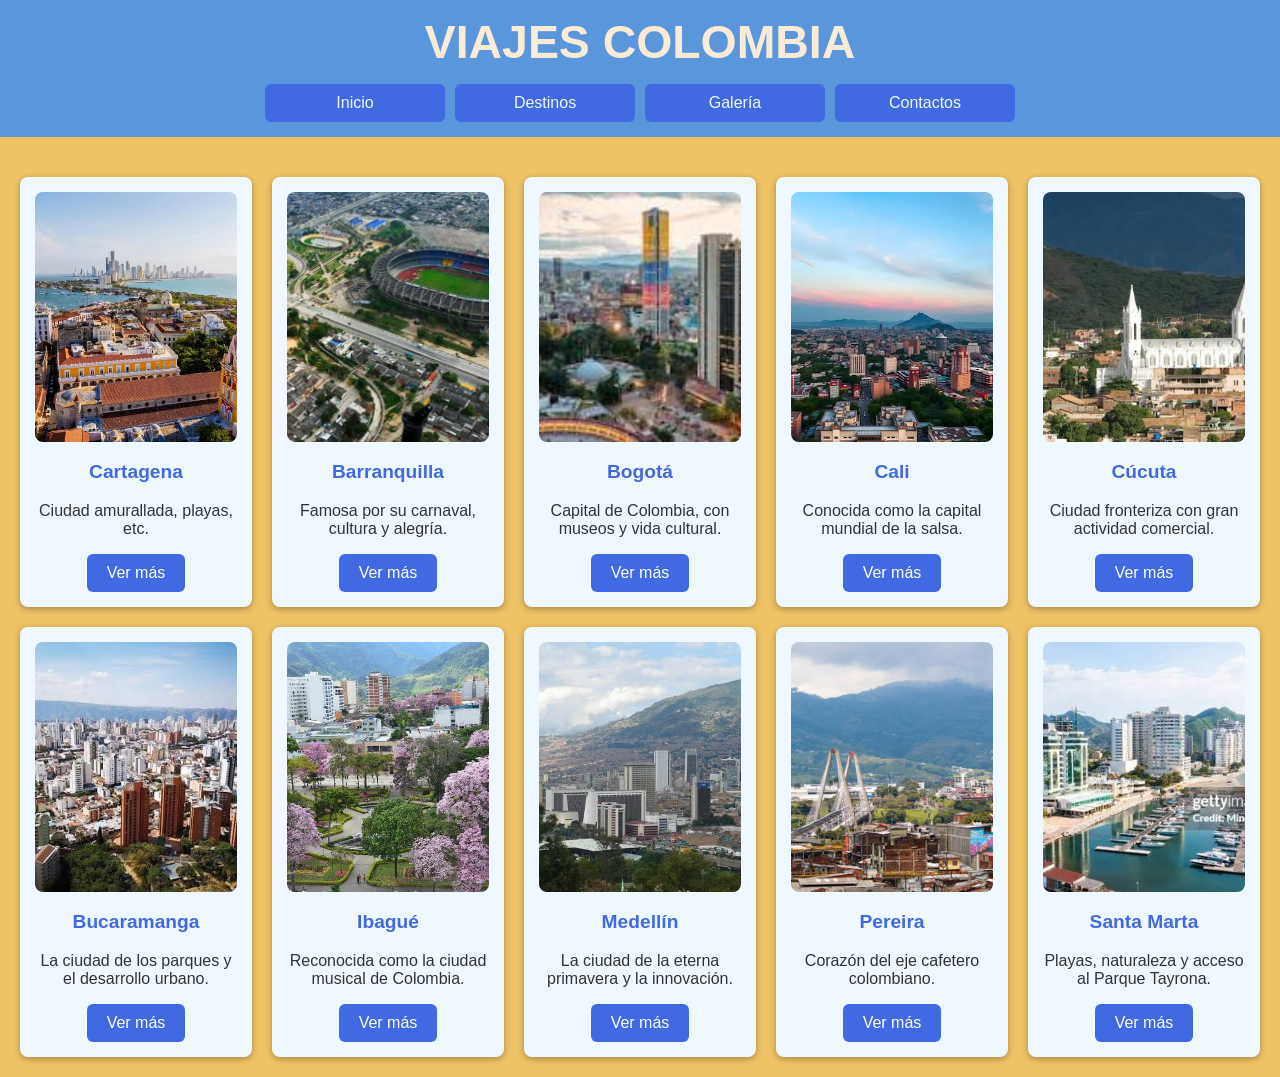
<file: viaja-colombia/viajes.html>
<!DOCTYPE html>
<html lang="es">
<head>
    <meta charset="UTF-8">
    <meta name="viewport" content="width=device-width, initial-scale=1.0">
    <title>Viajes Colombia</title>
    <link rel="stylesheet" href="viajes.css">
</head>
<body>

    <header class="encabezado">
        <h1>VIAJES COLOMBIA</h1>

        <nav class="menu">
            <a href="#inicio">Inicio</a>
            <a href="#destinos">Destinos</a>
            <a href="#">Galería</a>
            <a href="#">Contactos</a>
        </nav>
    </header>

    <main class="contenido">

        <section class="destino">
            <img class="imagen" src="img/cartagena.jpg" alt="cartagena">
            <h3>Cartagena</h3>
            <p>Ciudad amurallada, playas, etc.</p>
            <button class="boton">Ver más</button>
        </section>

        <section class="destino">
            <img class="imagen" src="img/barranquilla.jpg" alt="barranquilla">
            <h3>Barranquilla</h3>
            <p>Famosa por su carnaval, cultura y alegría.</p>
            <button class="boton">Ver más</button>
        </section>

        <section class="destino">
            <img class="imagen" src="img/bogota.jpg" alt="bogota">
            <h3>Bogotá</h3>
            <p>Capital de Colombia, con museos y vida cultural.</p>
            <button class="boton">Ver más</button>
        </section>

        <section class="destino">
            <img class="imagen" src="img/cali.jpg" alt="cali">
            <h3>Cali</h3>
            <p>Conocida como la capital mundial de la salsa.</p>
            <button class="boton">Ver más</button>
        </section>

        <section class="destino">
            <img class="imagen" src="img/cucuta.jpg" alt="cucuta">
            <h3>Cúcuta</h3>
            <p>Ciudad fronteriza con gran actividad comercial.</p>
            <button class="boton">Ver más</button>
        </section>

        <section class="destino">
            <img class="imagen" src="img/bucaramanga.jpg" alt="bucaramanga">
            <h3>Bucaramanga</h3>
            <p>La ciudad de los parques y el desarrollo urbano.</p>
            <button class="boton">Ver más</button>
        </section>

        <section class="destino">
            <img class="imagen" src="img/ibague.jpg" alt="ibague">
            <h3>Ibagué</h3>
            <p>Reconocida como la ciudad musical de Colombia.</p>
            <button class="boton">Ver más</button>
        </section>

        <section class="destino">
            <img class="imagen" src="img/medellin.jpg" alt="medellin">
            <h3>Medellín</h3>
            <p>La ciudad de la eterna primavera y la innovación.</p>
            <button class="boton">Ver más</button>
        </section>

        <section class="destino">
            <img class="imagen" src="img/pereira.jpg" alt="pereira">
            <h3>Pereira</h3>
            <p>Corazón del eje cafetero colombiano.</p>
            <button class="boton">Ver más</button>
        </section>

        <section class="destino">
            <img class="imagen" src="img/santa marta.jpg" alt="santa marta">
            <h3>Santa Marta</h3>
            <p>Playas, naturaleza y acceso al Parque Tayrona.</p>
            <button class="boton">Ver más</button>
        </section>

    </main>

</body>
</html>
</file>
<file: viaja-colombia/viajes.css>
body{
    font-family: 'Franklin Gothic Medium', 'Arial Narrow', Arial, sans-serif;
    margin: 0;
    padding: 0;
    background-color:  rgb(238, 194, 101);
}

.encabezado{
    background-color: rgb(90, 150, 219);
    color: antiquewhite;
    padding: 15px;
    text-align: center;
    margin-bottom: 20px;
}

.encabezado h1{
    font-size: 2.5rem;
    margin: 0 0 15px 0;
}

.menu{
    flex-direction: column;
    display: flex;
    justify-content: center;
    flex-wrap: wrap;
    gap: 10px;
}

.menu a{
    color: aliceblue;
    text-decoration: none;
    background-color: royalblue;
    padding: 10px 15px;
    border-radius: 6px;
    transition: 0.3s;
}

.menu a:hover{
    background-color: rgb(46, 88, 214);
}

.contenido{
    background-color: rgb(238, 194, 101);
    padding: 20px;
    display: grid;
    grid-template-columns: repeat(auto-fit, minmax(300px, 1fr));
    gap: 20px;
}

.destino{
    background-color: aliceblue;
    border-radius: 8px;
    box-shadow: 0 2px 6px rgba(0, 0, 0, 0.3);
    padding: 15px;
    text-align: center;
}

.imagen{
    width: 100%;
    height: 250px;
    object-fit: cover;
    border-radius: 8px;
}

.destino h3{
    color: royalblue;
    margin-top: 15px;
}

.destino p{
    color: #333;
}

.boton{
    background-color: royalblue;
    color: white;
    border: none;
    padding: 10px 20px;
    border-radius: 6px;
    cursor: pointer;
    font-size: 16px;
    transition: 0.3s;
}

.boton:hover{
    background-color: rgb(46, 88, 214);
}
@media(min-width:764px){
    .menu{
        flex-direction: row;
        justify-content: center;
    }
    .menu a{
        width: 120px;
    }
    .encabezado h1{
        font-size: 2.5rem;
    }
    .contenido{
        display: grid;
        grid-template-columns: 1fr 1fr ;
    }
}
@media(min-width:1024px){
    .menu a{
        width: 150px;
    }
    .encabezado h1{
        font-size: 2.9rem;
    }
    .contenido{
        display: grid;
        grid-template-columns:1fr 1fr 1fr 1fr 1fr;

    }
    .contenido h3{
        font-size: 1.2rem;
    }
    
}
</file>
